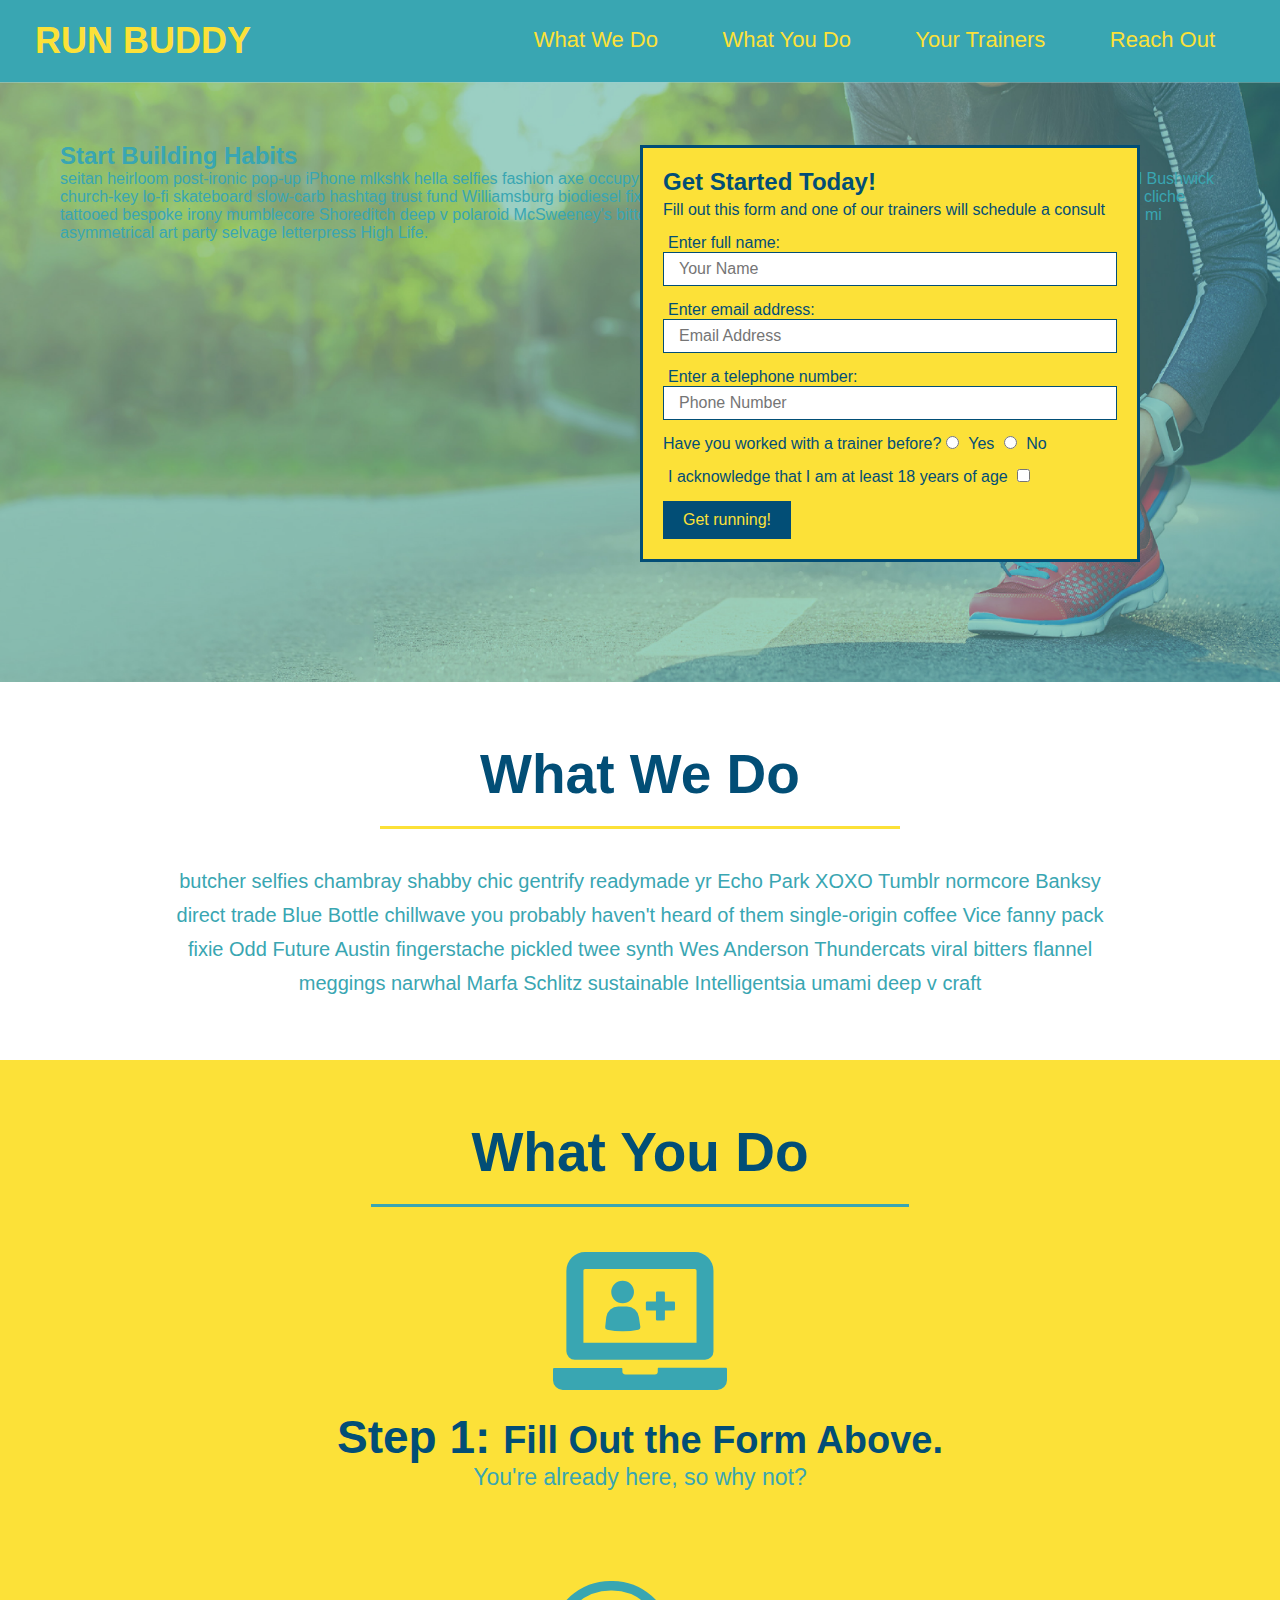
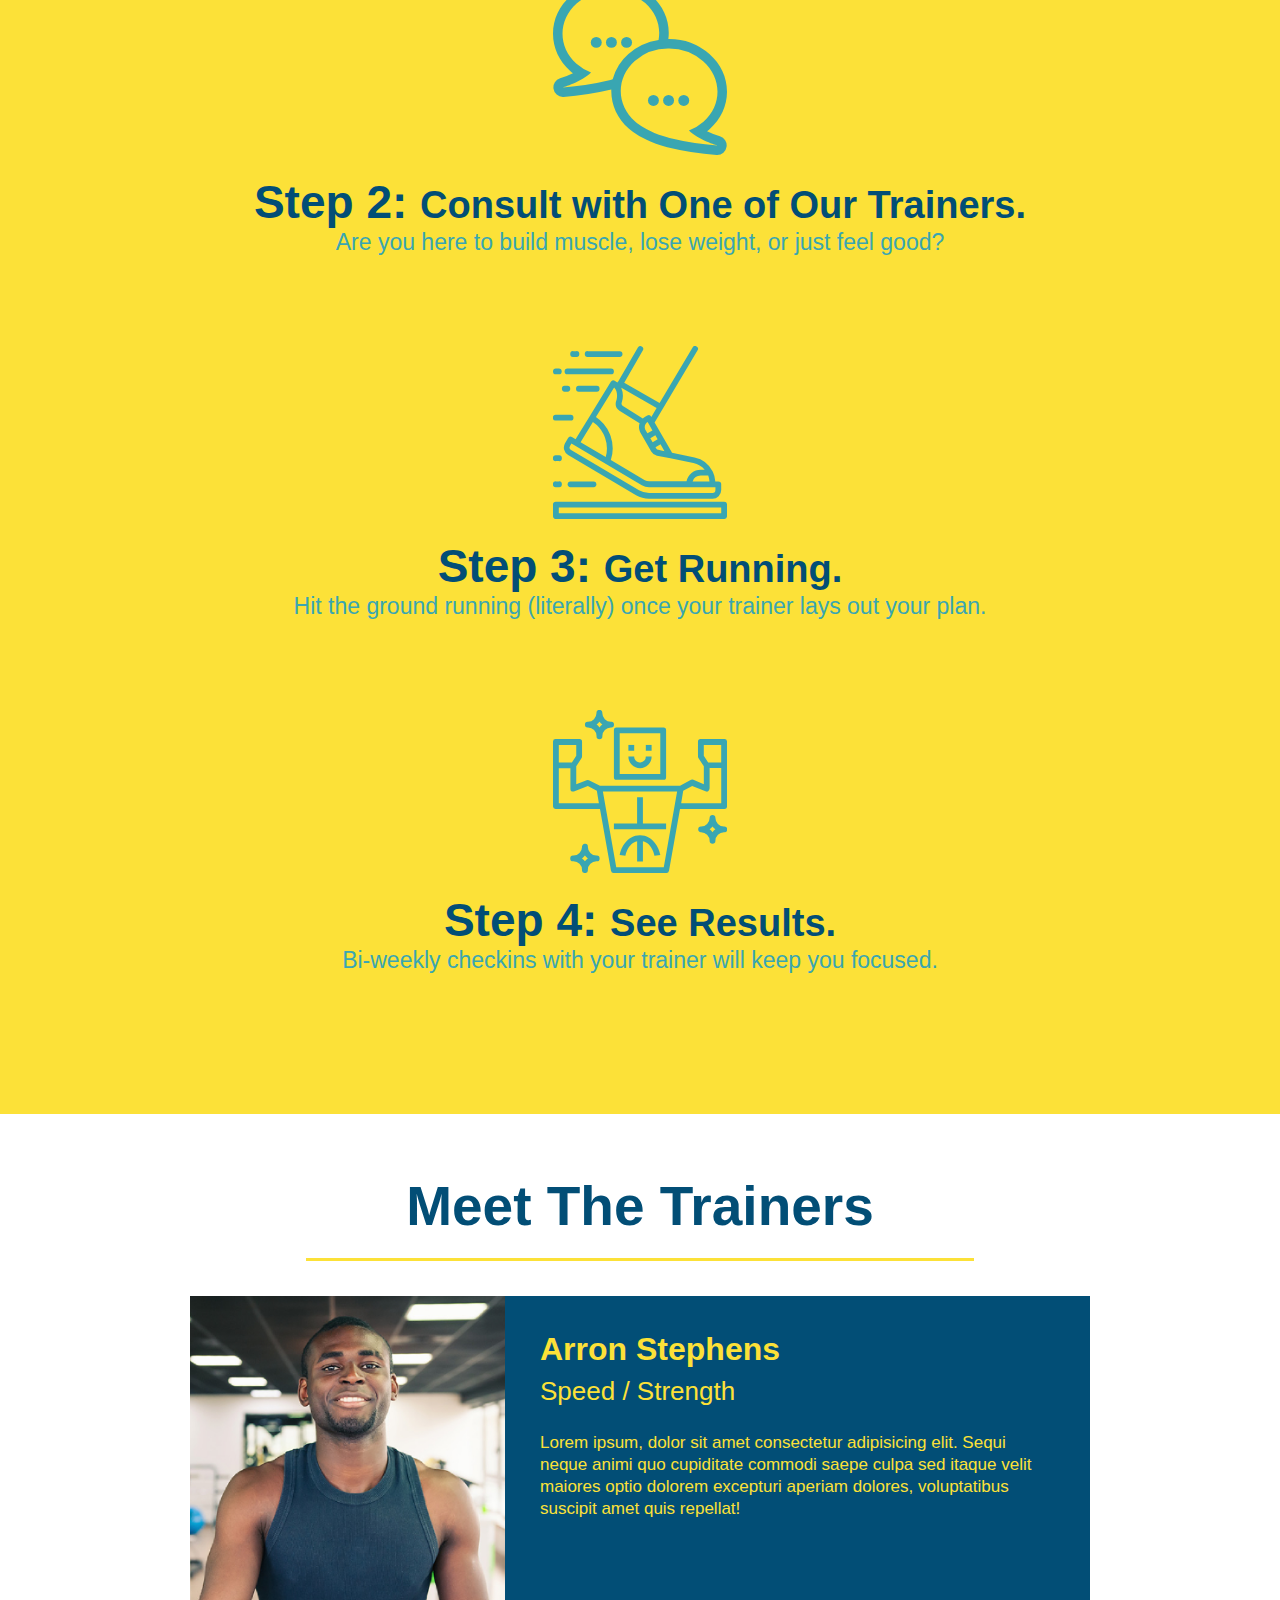
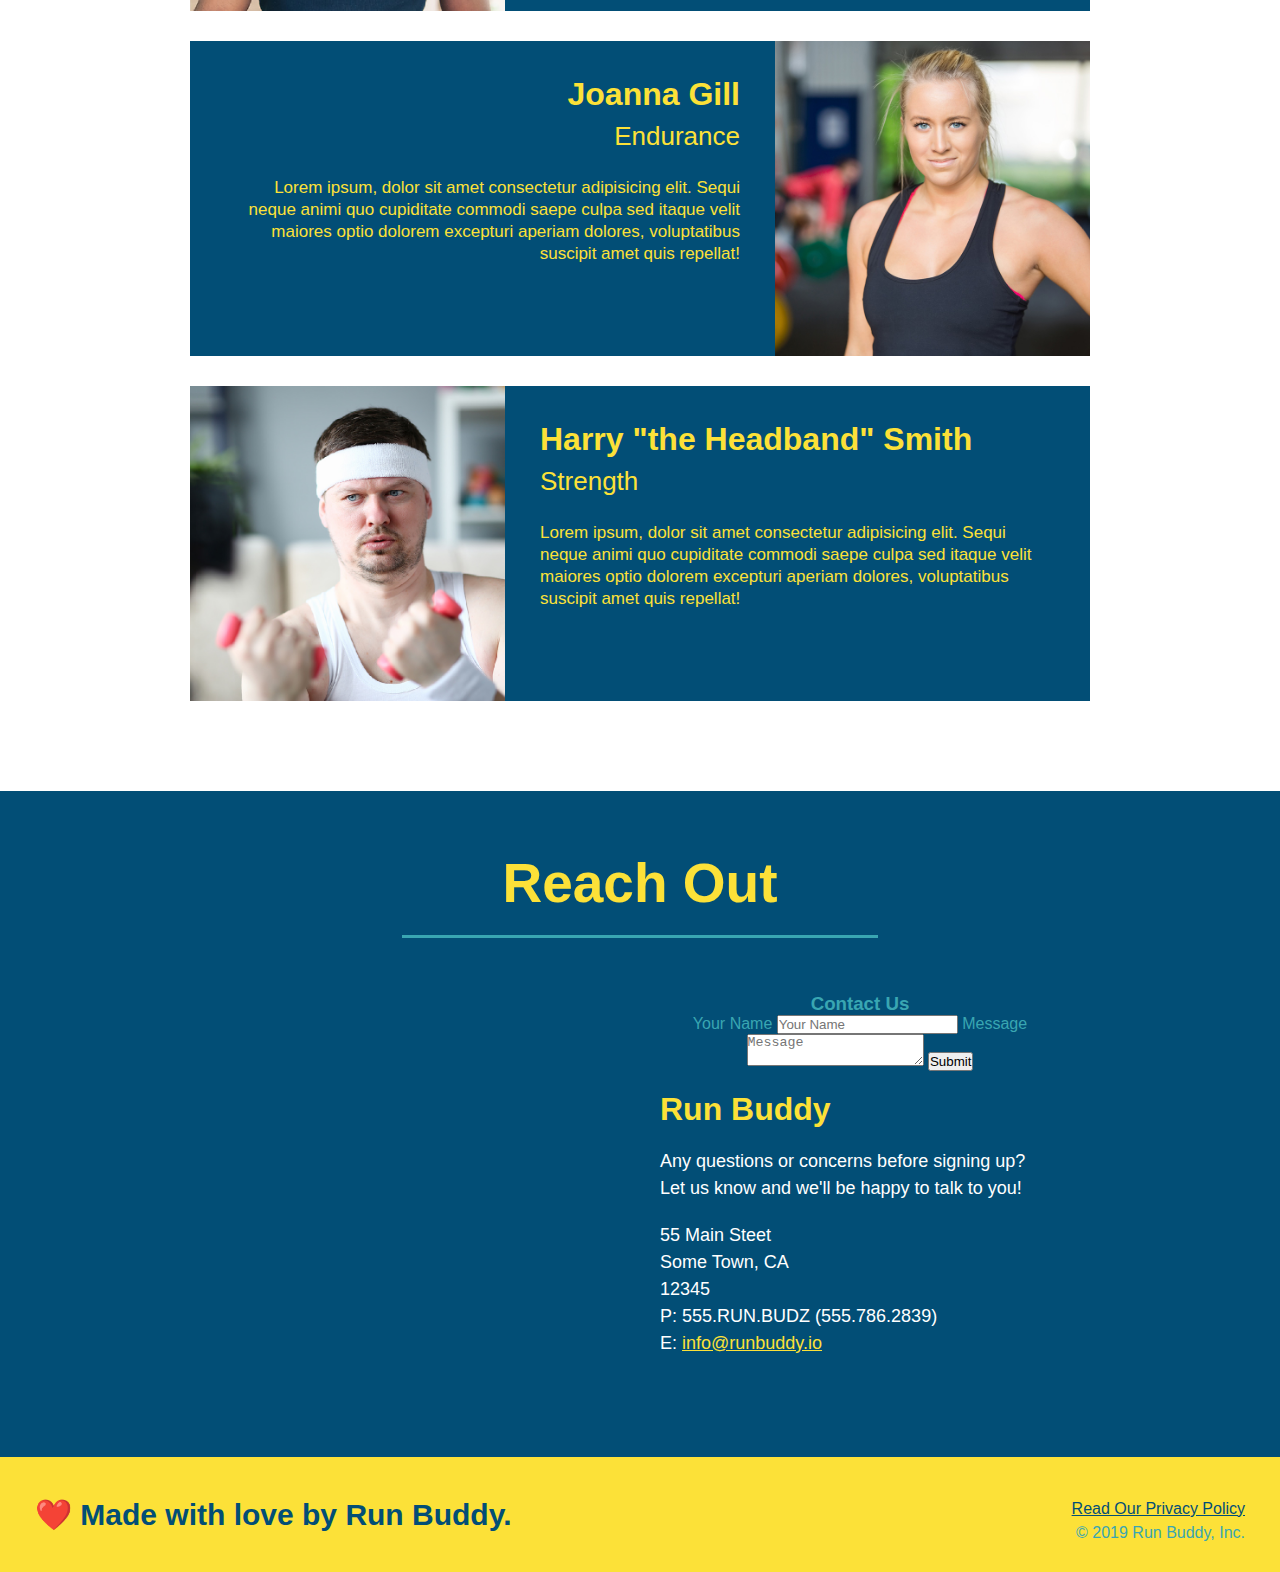
<file: index.html>
<! DOCTYPE html>
<html lang="en">
    <head>
        <meta charset="UTF-8" />
        <title>Run Buddy</title>
        <link rel="stylesheet" href="./assets/css/style.css">
    </head>
    <body>
        <!-- navigation -->
        <header>
            <h1>
                <a href="/">RUN BUDDY</a>
            </h1>
            <nav>
                <ul>
                    <li>
                        <a href="#what-we-do">What We Do</a>
                    </li>
                    <li>
                        <a href="#what-you-do">What You Do</a>
                    </li>
                    <li>
                        <a href="#your-trainers">Your Trainers</a>
                    </li>
                    <li>
                        <a href="#reach-out">Reach Out</a>
                    </li>
                </ul>
            </nav>
        </header>
        
        <!-- hero/jumbotron -->
        <section class="hero">
            <div class="hero-cta">
                <h2>Start Building Habits</h2>
                <p>
                    seitan heirloom post-ironic pop-up iPhone mlkshk hella selfies fashion axe occupy readymade put a bird on it messenger bag Wes Anderson Schlitz plaid Bushwick church-key lo-fi skateboard slow-carb hashtag trust fund Williamsburg biodiesel fixie farm-to-table 8-bit banjo XOXO Banksy chillwave bicycle rights retro cliche tattooed bespoke irony mumblecore Shoreditch deep v polaroid McSweeney's bitters cray gentrify tofu Marfa you probably haven't heard of them yr banh mi asymmetrical art party selvage letterpress High Life.
                </p>
                
            </div>
            <div class="hero-form">
                <h3>Get Started Today!</h3>
                <p>Fill out this form and one of our trainers will schedule a consult</p>
                <!-- Add Form element -->
                <form >
                    <label for="name">Enter full name:</label>
                    <input type="text" placeholder="Your Name" name="name" id="name" class="form-input"/>
                    <label for="email">Enter email address:</label>
                    <input type="email" placeholder="Email Address" name="email" id="email" class="form-input"/>
                    <label for="phone">Enter a telephone number:</label>
                    <input type="tel" placeholder="Phone Number" name="phone" id="phone" class="form-input"/>
                    <p>
                        Have you worked with a trainer before?
                        <input type="radio" name="trainer-confirm" id="trainer-yes" />
                        <label for="trainer-yes">Yes</label>
                        <input type="radio" name="trainer-confirm" id="trainer-no" />
                        <label for="trainer-no">No</label>
                    </p>
                    <p>
                        <label for="checkbox" >
                            I acknowledge that I am at least 18 years of age
                        </label>
                        <input type="checkbox" name="age-confirm" id="checkbox" />
                    </p>
                    <button type="submit">
                        Get running!
                    </button>
                </form>
            </div>
        </section>
        
        <!-- "what we do" section -->
        <section id="what-we-do" class="intro">
            <h2 class="section-title primary-border">What We Do</h2>
            <p>butcher selfies chambray shabby chic gentrify readymade yr Echo Park XOXO Tumblr normcore Banksy direct trade Blue Bottle chillwave you probably haven't heard of them single-origin coffee Vice fanny pack fixie Odd Future Austin fingerstache pickled twee synth Wes Anderson Thundercats viral bitters flannel meggings narwhal Marfa Schlitz sustainable Intelligentsia umami deep v craft</p>
        </section>
        
        <!-- "what you do" section -->
        <section id="what-you-do" class="steps">
            <h2 class="section-title secondary-border">What You Do</h2>
            <div>
                <img src="./assets/images/step-1.svg" alt="" />
                <h3>Step 1: <span>Fill Out the Form Above.</span></h3>
                <p>You're already here, so why not?</p>
            </div>
            <div>
                <img src="./assets/images/step-2.svg" alt="" />
                <h3>Step 2: <span>Consult with One of Our Trainers.</span></h3>
                <p>Are you here to build muscle, lose weight, or just feel good?</p>
            </div>
            <div>
                <img src="./assets/images/step-3.svg" alt="" /> 
                <h3>Step 3: <span>Get Running.</span></h3>
                <p>Hit the ground running (literally) once your trainer lays out your plan.</p>
            </div>
            <div>
                <img src="./assets/images/step-4.svg" alt="" />
                <h3>Step 4: <span>See Results.</span></h3>
                <p>Bi-weekly checkins with your trainer will keep you focused.</p>
            </div>
        </section>
        
        <!-- "meet the trainers" section -->
        <section id="your-trainers" class="trainers">
            <h2 class="section-title primary-border">
                 Meet The Trainers
            </h2>
            <article class="trainer">
                <img src="./assets/images/trainer-1.jpg" alt="Arron Stephens in his workout clothes, ready to pump iron" />
                <div class="trainer-bio text-left">
                    <h3>Arron Stephens</h3>
                    <h4>Speed / Strength</h4>
                    <p>
                        Lorem ipsum, dolor sit amet consectetur adipisicing elit. Sequi neque animi quo cupiditate commodi saepe culpa sed itaque velit maiores optio dolorem excepturi aperiam dolores, voluptatibus suscipit amet quis repellat!
                    </p>
                </div>
            </article>
            <article class="trainer">
                <div class="trainer-bio text-right">
                    <h3>Joanna Gill</h3>
                    <h4>Endurance</h4>
                    <p>
                        Lorem ipsum, dolor sit amet consectetur adipisicing elit. Sequi neque animi quo cupiditate commodi saepe culpa sed itaque velit maiores optio dolorem excepturi aperiam dolores, voluptatibus suscipit amet quis repellat!
                    </p>
                </div>
                <img src="./assets/images/trainer-2.jpg" alt="Joanna Gill cooling off after a workout" />
            </article>
            <article class="trainer">
                <img src="./assets/images/trainer-3.jpg" alt="Harry Smith wearing a headband and lifting comically small pink weights" />
                <div class="trainer-bio text-left">
                    <h3>Harry "the Headband" Smith</h3>
                    <h4>Strength</h4>
                    <p>
                        Lorem ipsum, dolor sit amet consectetur adipisicing elit. Sequi neque animi quo cupiditate commodi saepe culpa sed itaque velit maiores optio dolorem excepturi aperiam dolores, voluptatibus suscipit amet quis repellat!
                    </p>
                </div>
            </article>
        </section>   

        <!-- "reach out" section -->
        <section id="reach-out" class="contact">
            <h2 class="section-title secondary-border">Reach Out</h2>
            <div class="contact-info">
                <iframe src="https://www.google.com/maps/embed?pb=!1m18!1m12!1m3!1d2884.18494982326!2d-79.39689108511746!3d43.70670535698829!2m3!1f0!2f0!3f0!3m2!1i1024!2i768!4f13.1!3m3!1m2!1s0x882b333ad73cb559%3A0x652b67ff4b5360f0!2s77%20Dunfield%20Ave%2C%20Toronto%2C%20ON%20M4S%202H4!5e0!3m2!1sen!2sca!4v1607131034992!5m2!1sen!2sca" frameborder="0" style="border:0;" allowfullscreen="" aria-hidden="false" tabindex="0"></iframe>
                
                <div class="contact-form">
                    <h3>Contact Us</h3>
                    <form>
                        <label for="contact-name">Your Name</label>
                        <input type="text" id="contact-name" placeholder="Your Name" />
                        
                        <label for="contact-message">Message</label>
                        <textarea id="contact-message" placeholder="Message"></textarea>
                        <button type="submit">Submit</button>
                    </form>
                </div>
                
                <div class="contact-text text-left">
                    <h3>Run Buddy</h3>
                    <p>
                        Any questions or concerns before signing up?
                        <br />
                        Let us know and we'll be happy to talk to you!
                    </p>
                    <address>
                        55 Main Steet <br />
                        Some Town, CA <br />
                        12345<br />
                        P: 555.RUN.BUDZ (555.786.2839)<br />
                        E: <a href="mailto:info@runbuddy.io">info@runbuddy.io</a>
                    </address>
                </div>
            </div>
        </section>
        
        <!-- footer -->
        <footer>
            <h2>❤️ Made with love by Run Buddy.</h2>
            <div>
                <a href="./privacy-policy.html">Read Our Privacy Policy</a><br />
                &copy; 2019 Run Buddy, Inc.
            </div>
        </footer>
    </body>
</html>
</file>
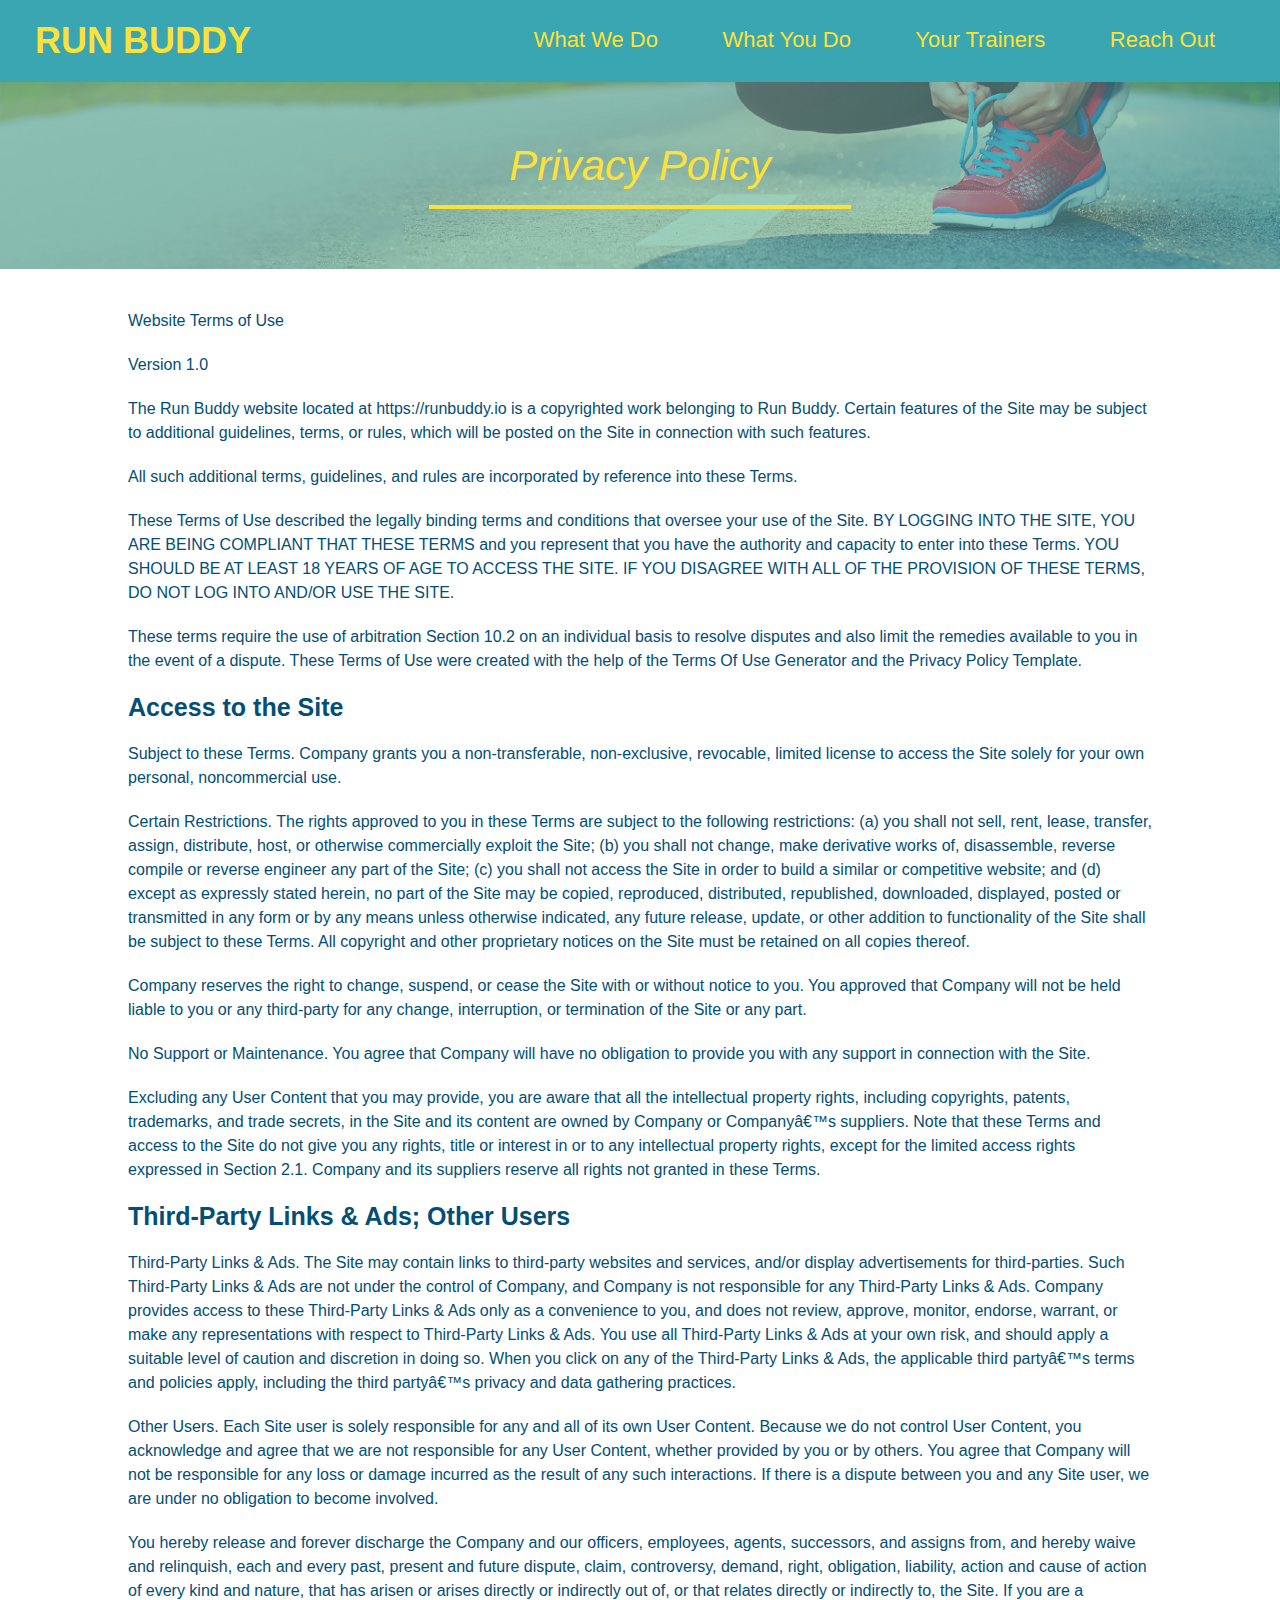
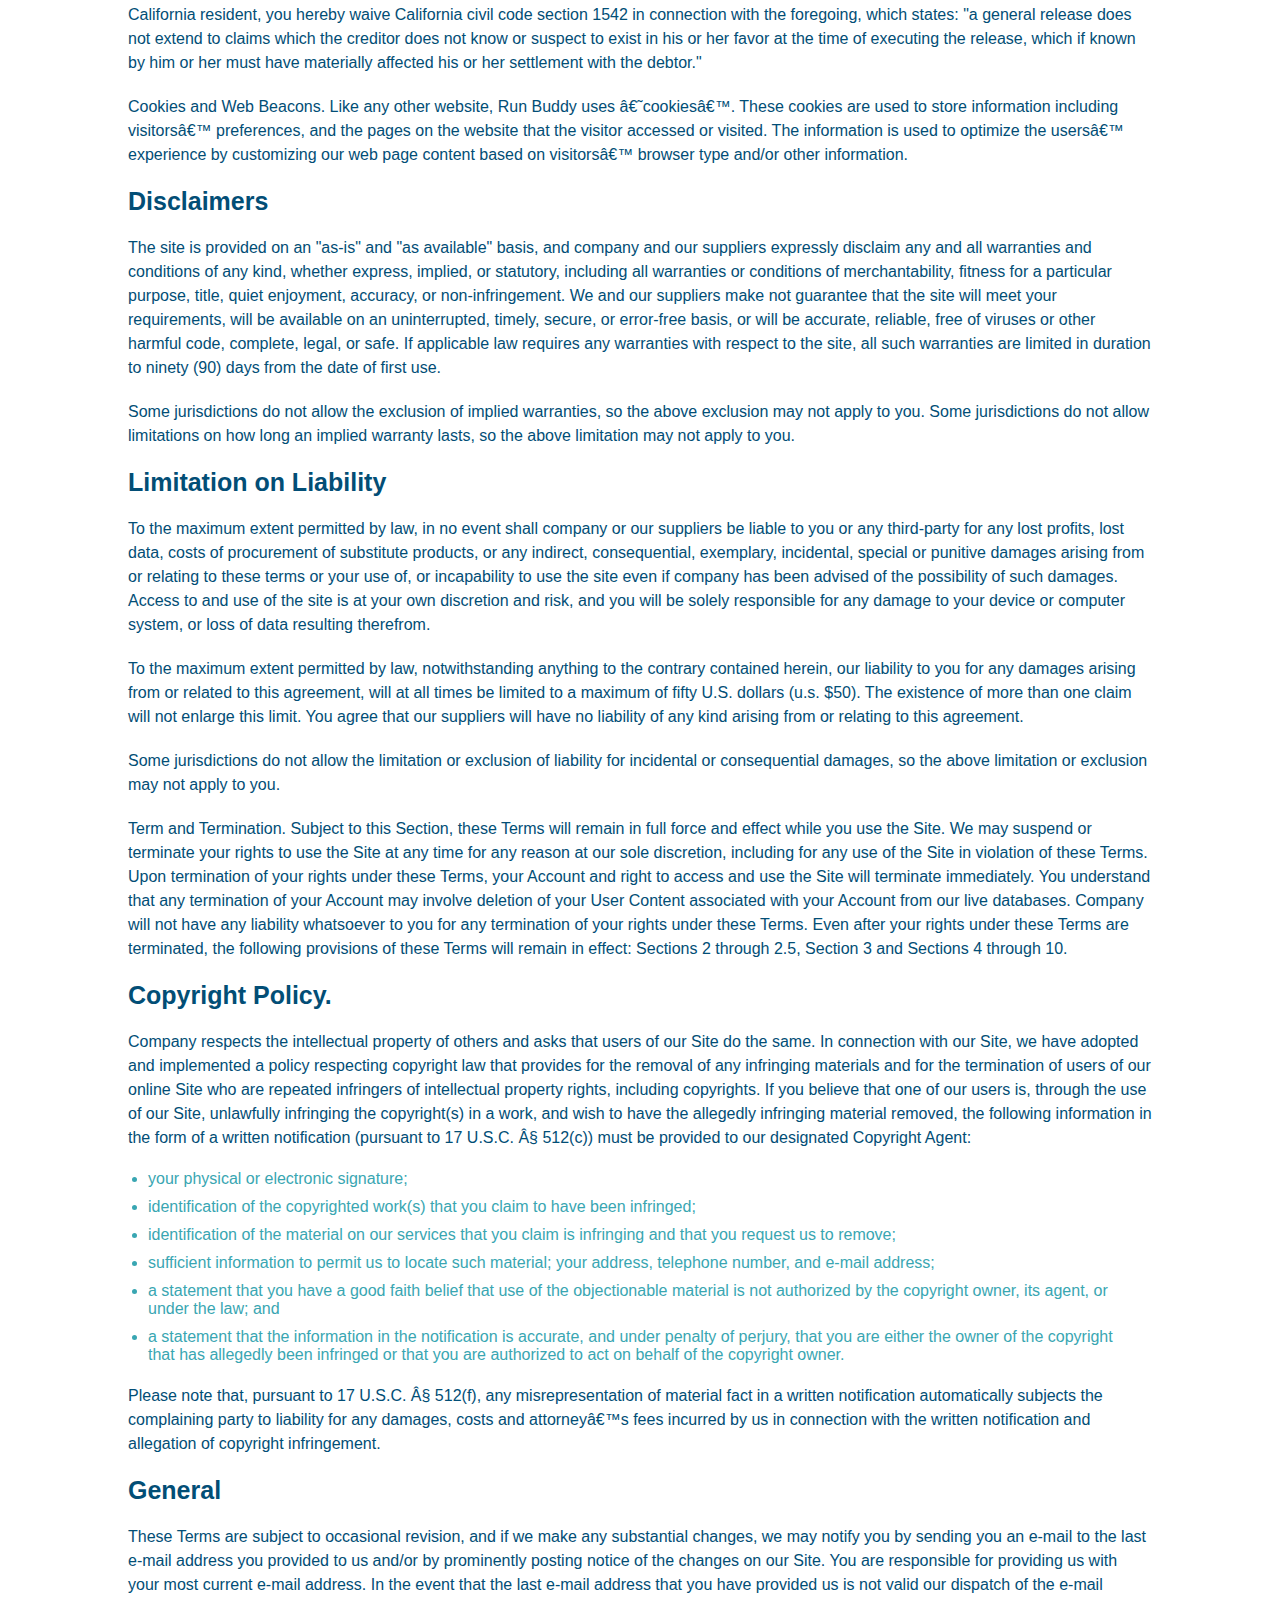
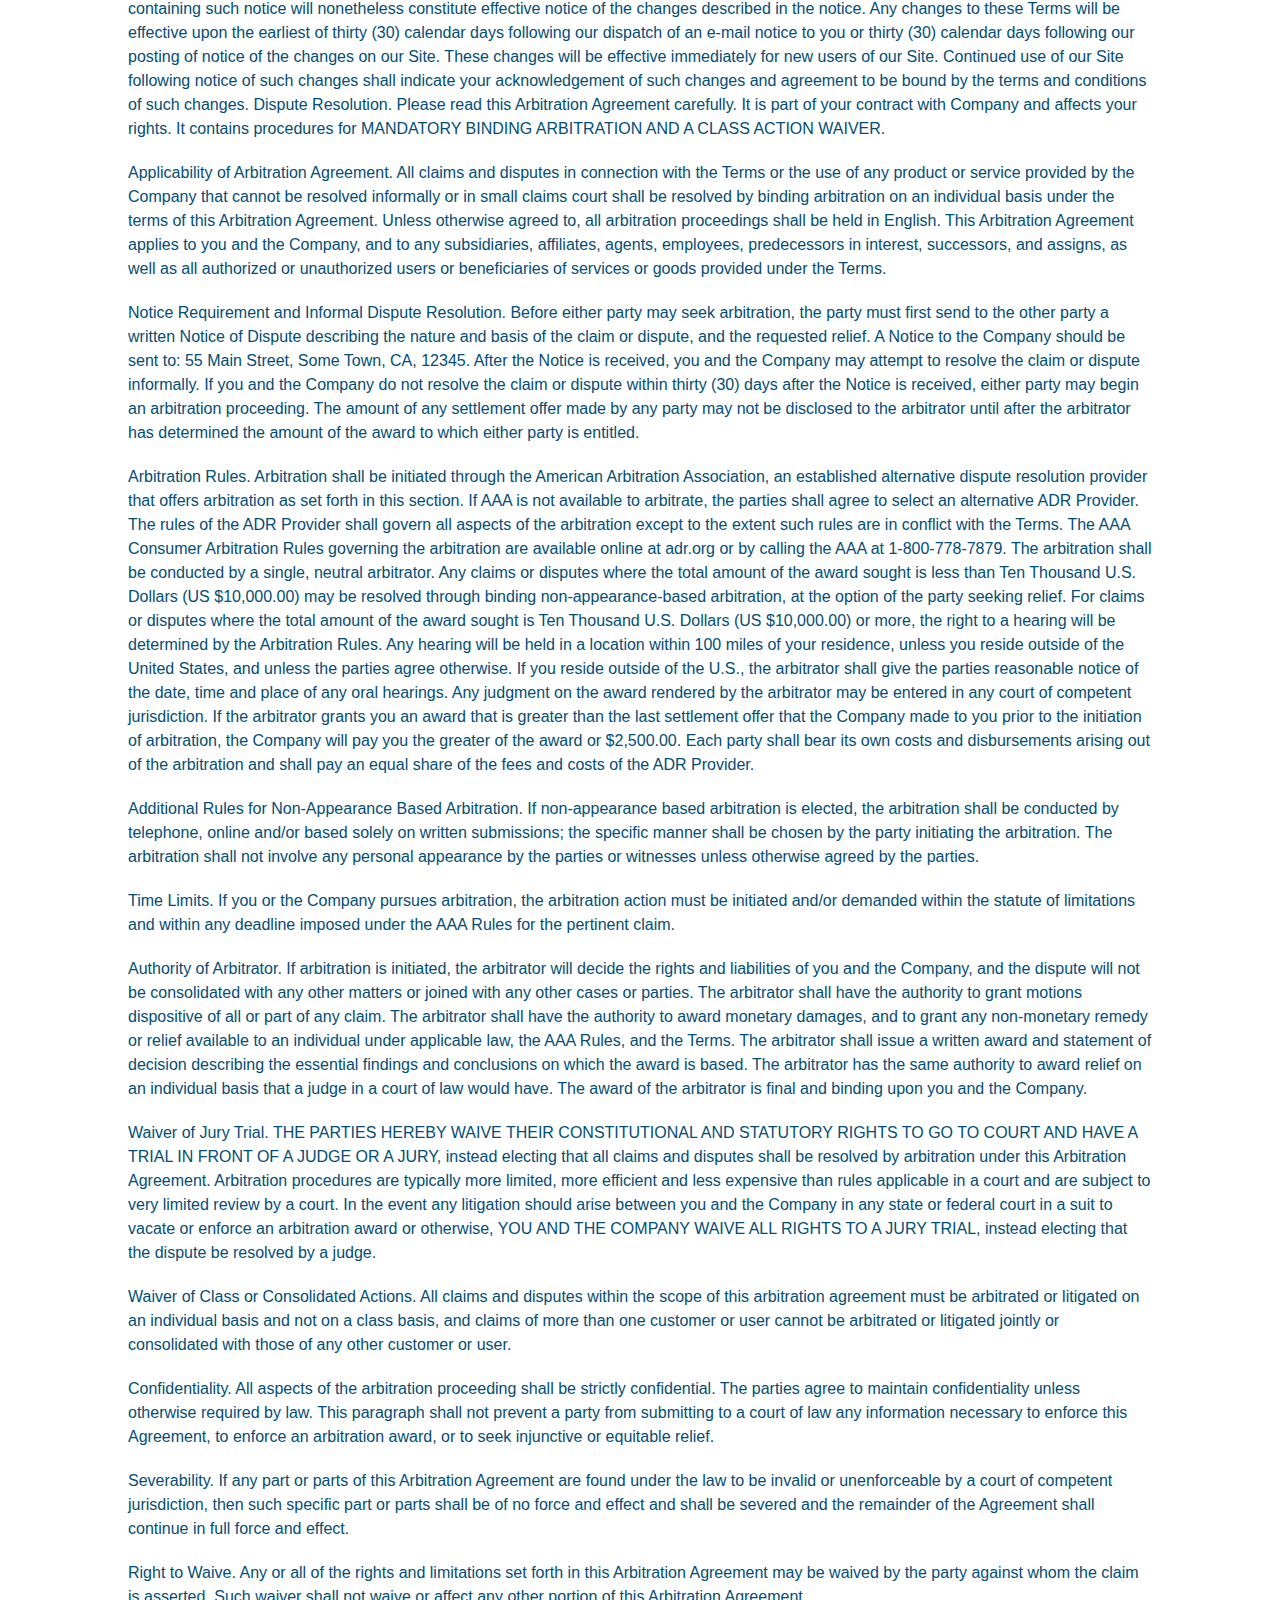
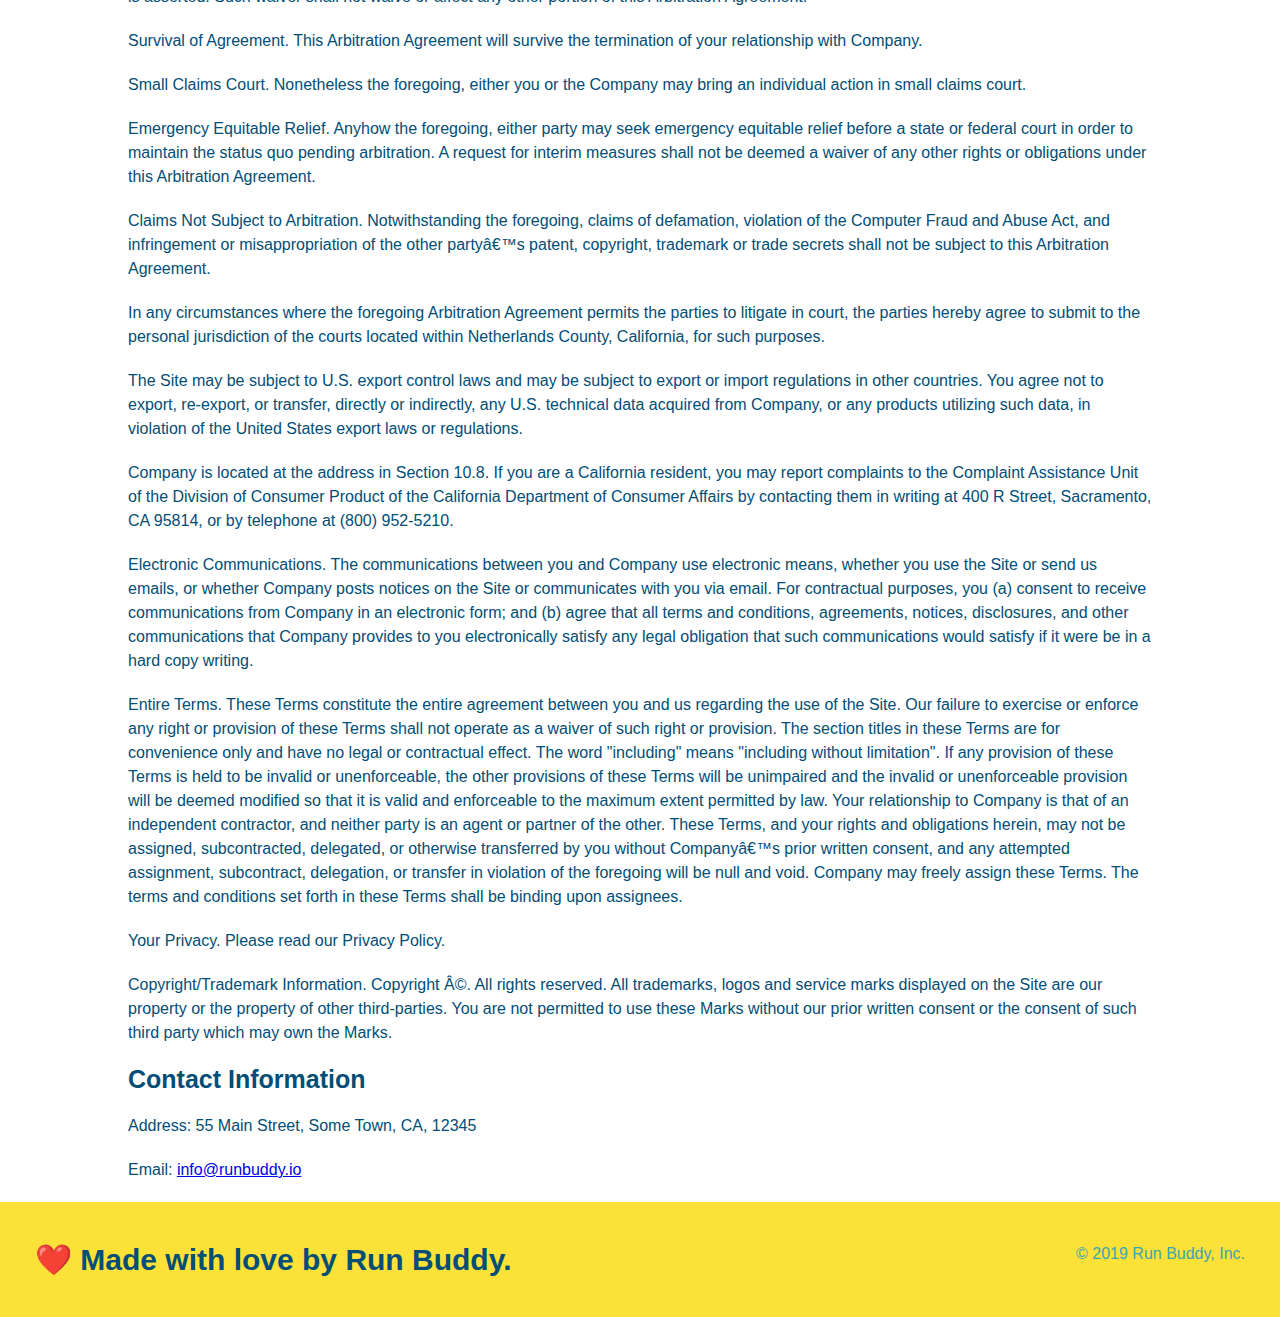
<file: privacy-policy.html>
<!DOCTYPE html>
<html lang="en">
<head>
    <meta charset="UTF-8">
    <meta name="viewport" content="width=device-width, initial-scale=1.0">
    <title>Privacy Policy - Run Buddy</title>
    <link rel="stylesheet" href="./assets/css/style.css">
    <link rel="stylesheet" href="./assets/css/secondary-style.css">
</head>
<body>
    <header>
        <h1>
            <a href="/">RUN BUDDY</a>
        </h1>
        <nav>
            <ul>
                <li>
                    <a href="./index.html#what-we-do">What We Do</a>
                </li>
                <li>
                    <a href="./index.html#what-you-do">What You Do</a>
                </li>
                <li>
                    <a href="./index.html#your-trainers">Your Trainers</a>
                </li>
                <li>
                    <a href="./index.html#reach-out">Reach Out</a>
                </li>
            </ul>
        </nav>
    </header>
    <section class="hero">
        <h2 class="page-title">
            Privacy Policy
        </h2>
    </section>
    <article class="secondary-content">        
      <p>
        Website Terms of Use
      </p>

      <p>
        Version 1.0
      </p>

      <p>
        The Run Buddy website located at https://runbuddy.io is a copyrighted work belonging to Run Buddy. Certain
        features of the Site may be subject to additional guidelines, terms, or rules, which will be posted on the Site
        in connection with such features.
      </p>

      <p>
        All such additional terms, guidelines, and rules are incorporated by reference into these Terms.
      </p>

      <p>
        These Terms of Use described the legally binding terms and conditions that oversee your use of the Site. BY
        LOGGING INTO THE SITE, YOU ARE BEING COMPLIANT THAT THESE TERMS and you represent that you have the authority
        and capacity to enter into these Terms. YOU SHOULD BE AT LEAST 18 YEARS OF AGE TO ACCESS THE SITE. IF YOU
        DISAGREE WITH ALL OF THE PROVISION OF THESE TERMS, DO NOT LOG INTO AND/OR USE THE SITE.
      </p>

      <p>
        These terms require the use of arbitration Section 10.2 on an individual basis to resolve disputes and also
        limit the remedies available to you in the event of a dispute. These Terms of Use were created with the help of
        the Terms Of Use Generator and the Privacy Policy Template.
      </p>

      <h3>
        Access to the Site
      </h3>

      <p>
        Subject to these Terms. Company grants you a non-transferable, non-exclusive, revocable, limited license to
        access the Site solely for your own personal, noncommercial use.
      </p>

      <p>
        Certain Restrictions. The rights approved to you in these Terms are subject to the following restrictions: (a)
        you shall not sell, rent, lease, transfer, assign, distribute, host, or otherwise commercially exploit the Site;
        (b) you shall not change, make derivative works of, disassemble, reverse compile or reverse engineer any part of
        the Site; (c) you shall not access the Site in order to build a similar or competitive website; and (d) except
        as expressly stated herein, no part of the Site may be copied, reproduced, distributed, republished, downloaded,
        displayed, posted or transmitted in any form or by any means unless otherwise indicated, any future release,
        update, or other addition to functionality of the Site shall be subject to these Terms. All copyright and other
        proprietary notices on the Site must be retained on all copies thereof.
      </p>

      <p>
        Company reserves the right to change, suspend, or cease the Site with or without notice to you. You approved
        that Company will not be held liable to you or any third-party for any change, interruption, or termination of
        the Site or any part.
      </p>

      <p>
        No Support or Maintenance. You agree that Company will have no obligation to provide you with any support in
        connection with the Site.
      </p>

      <p>
        Excluding any User Content that you may provide, you are aware that all the intellectual property rights,
        including copyrights, patents, trademarks, and trade secrets, in the Site and its content are owned by Company
        or Companyâ€™s suppliers. Note that these Terms and access to the Site do not give you any rights, title or
        interest in or to any intellectual property rights, except for the limited access rights expressed in Section
        2.1. Company and its suppliers reserve all rights not granted in these Terms.
      </p>

      <h3>
        Third-Party Links & Ads; Other Users
      </h3>

      <p>
        Third-Party Links & Ads. The Site may contain links to third-party websites and services, and/or display
        advertisements for third-parties. Such Third-Party Links & Ads are not under the control of Company, and Company
        is not responsible for any Third-Party Links & Ads. Company provides access to these Third-Party Links & Ads
        only as a convenience to you, and does not review, approve, monitor, endorse, warrant, or make any
        representations with respect to Third-Party Links & Ads. You use all Third-Party Links & Ads at your own risk,
        and should apply a suitable level of caution and discretion in doing so. When you click on any of the
        Third-Party Links & Ads, the applicable third partyâ€™s terms and policies apply, including the third partyâ€™s
        privacy and data gathering practices.
      </p>

      <p>
        Other Users. Each Site user is solely responsible for any and all of its own User Content. Because we do not
        control User Content, you acknowledge and agree that we are not responsible for any User Content, whether
        provided by you or by others. You agree that Company will not be responsible for any loss or damage incurred as
        the result of any such interactions. If there is a dispute between you and any Site user, we are under no
        obligation to become involved.
      </p>

      <p>
        You hereby release and forever discharge the Company and our officers, employees, agents, successors, and
        assigns from, and hereby waive and relinquish, each and every past, present and future dispute, claim,
        controversy, demand, right, obligation, liability, action and cause of action of every kind and nature, that has
        arisen or arises directly or indirectly out of, or that relates directly or indirectly to, the Site. If you are
        a California resident, you hereby waive California civil code section 1542 in connection with the foregoing,
        which states: "a general release does not extend to claims which the creditor does not know or suspect to exist
        in his or her favor at the time of executing the release, which if known by him or her must have materially
        affected his or her settlement with the debtor."
      </p>

      <p>
        Cookies and Web Beacons. Like any other website, Run Buddy uses â€˜cookiesâ€™. These cookies are used to store
        information including visitorsâ€™ preferences, and the pages on the website that the visitor accessed or visited.
        The information is used to optimize the usersâ€™ experience by customizing our web page content based on visitorsâ€™
        browser type and/or other information.
      </p>

      <h3>
        Disclaimers
      </h3>

      <p>
        The site is provided on an "as-is" and "as available" basis, and company and our suppliers expressly disclaim
        any and all warranties and conditions of any kind, whether express, implied, or statutory, including all
        warranties or conditions of merchantability, fitness for a particular purpose, title, quiet enjoyment, accuracy,
        or non-infringement. We and our suppliers make not guarantee that the site will meet your requirements, will be
        available on an uninterrupted, timely, secure, or error-free basis, or will be accurate, reliable, free of
        viruses or other harmful code, complete, legal, or safe. If applicable law requires any warranties with respect
        to the site, all such warranties are limited in duration to ninety (90) days from the date of first use.
      </p>

      <p>
        Some jurisdictions do not allow the exclusion of implied warranties, so the above exclusion may not apply to
        you. Some jurisdictions do not allow limitations on how long an implied warranty lasts, so the above limitation
        may not apply to you.
      </p>

      <h3>
        Limitation on Liability
      </h3>

      <p>
        To the maximum extent permitted by law, in no event shall company or our suppliers be liable to you or any
        third-party for any lost profits, lost data, costs of procurement of substitute products, or any indirect,
        consequential, exemplary, incidental, special or punitive damages arising from or relating to these terms or
        your use of, or incapability to use the site even if company has been advised of the possibility of such
        damages. Access to and use of the site is at your own discretion and risk, and you will be solely responsible
        for any damage to your device or computer system, or loss of data resulting therefrom.
      </p>

      <p>
        To the maximum extent permitted by law, notwithstanding anything to the contrary contained herein, our liability
        to you for any damages arising from or related to this agreement, will at all times be limited to a maximum of
        fifty U.S. dollars (u.s. $50). The existence of more than one claim will not enlarge this limit. You agree that
        our suppliers will have no liability of any kind arising from or relating to this agreement.
      </p>

      <p>
        Some jurisdictions do not allow the limitation or exclusion of liability for incidental or consequential
        damages, so the above limitation or exclusion may not apply to you.
      </p>

      <p>
        Term and Termination. Subject to this Section, these Terms will remain in full force and effect while you use
        the Site. We may suspend or terminate your rights to use the Site at any time for any reason at our sole
        discretion, including for any use of the Site in violation of these Terms. Upon termination of your rights under
        these Terms, your Account and right to access and use the Site will terminate immediately. You understand that
        any termination of your Account may involve deletion of your User Content associated with your Account from our
        live databases. Company will not have any liability whatsoever to you for any termination of your rights under
        these Terms. Even after your rights under these Terms are terminated, the following provisions of these Terms
        will remain in effect: Sections 2 through 2.5, Section 3 and Sections 4 through 10.
      </p>

      <h3>
        Copyright Policy.
      </h3>

      <p>
        Company respects the intellectual property of others and asks that users of our Site do the same. In connection
        with our Site, we have adopted and implemented a policy respecting copyright law that provides for the removal
        of any infringing materials and for the termination of users of our online Site who are repeated infringers of
        intellectual property rights, including copyrights. If you believe that one of our users is, through the use of
        our Site, unlawfully infringing the copyright(s) in a work, and wish to have the allegedly infringing material
        removed, the following information in the form of a written notification (pursuant to 17 U.S.C. Â§ 512(c)) must
        be provided to our designated Copyright Agent:
      </p>

      <ul>
        <li>
          your physical or electronic signature;
        </li>
        <li>
          identification of the copyrighted work(s) that you claim to have been infringed;
        </li>
        <li>
          identification of the material on our services that you claim is infringing and that you request us to remove;
        </li>
        <li>
          sufficient information to permit us to locate such material; your address, telephone number, and e-mail
          address;
        </li>
        <li>
          a statement that you have a good faith belief that use of the objectionable material is not authorized by the
          copyright owner, its agent, or under the law; and
        </li>
        <li>
          a statement that the information in the notification is accurate, and under penalty of perjury, that you are
          either the owner of the copyright that has allegedly been infringed or that you are authorized to act on
          behalf of the copyright owner.
        </li>
      </ul>

      <p>
        Please note that, pursuant to 17 U.S.C. Â§ 512(f), any misrepresentation of material fact in a written
        notification automatically subjects the complaining party to liability for any damages, costs and attorneyâ€™s
        fees incurred by us in connection with the written notification and allegation of copyright infringement.
      </p>

      <h3>
        General
      </h3>

      <p>
        These Terms are subject to occasional revision, and if we make any substantial changes, we may notify you by
        sending you an e-mail to the last e-mail address you provided to us and/or by prominently posting notice of the
        changes on our Site. You are responsible for providing us with your most current e-mail address. In the event
        that the last e-mail address that you have provided us is not valid our dispatch of the e-mail containing such
        notice will nonetheless constitute effective notice of the changes described in the notice. Any changes to these
        Terms will be effective upon the earliest of thirty (30) calendar days following our dispatch of an e-mail
        notice to you or thirty (30) calendar days following our posting of notice of the changes on our Site. These
        changes will be effective immediately for new users of our Site. Continued use of our Site following notice of
        such changes shall indicate your acknowledgement of such changes and agreement to be bound by the terms and
        conditions of such changes. Dispute Resolution. Please read this Arbitration Agreement carefully. It is part of
        your contract with Company and affects your rights. It contains procedures for MANDATORY BINDING ARBITRATION AND
        A CLASS ACTION WAIVER.
      </p>

      <p>
        Applicability of Arbitration Agreement. All claims and disputes in connection with the Terms or the use of any
        product or service provided by the Company that cannot be resolved informally or in small claims court shall be
        resolved by binding arbitration on an individual basis under the terms of this Arbitration Agreement. Unless
        otherwise agreed to, all arbitration proceedings shall be held in English. This Arbitration Agreement applies to
        you and the Company, and to any subsidiaries, affiliates, agents, employees, predecessors in interest,
        successors, and assigns, as well as all authorized or unauthorized users or beneficiaries of services or goods
        provided under the Terms.
      </p>

      <p>
        Notice Requirement and Informal Dispute Resolution. Before either party may seek arbitration, the party must
        first send to the other party a written Notice of Dispute describing the nature and basis of the claim or
        dispute, and the requested relief. A Notice to the Company should be sent to: 55 Main Street, Some Town, CA,
        12345. After the Notice is received, you and the Company may attempt to resolve the claim or dispute informally.
        If you and the Company do not resolve the claim or dispute within thirty (30) days after the Notice is received,
        either party may begin an arbitration proceeding. The amount of any settlement offer made by any party may not
        be disclosed to the arbitrator until after the arbitrator has determined the amount of the award to which either
        party is entitled.
      </p>

      <p>
        Arbitration Rules. Arbitration shall be initiated through the American Arbitration Association, an established
        alternative dispute resolution provider that offers arbitration as set forth in this section. If AAA is not
        available to arbitrate, the parties shall agree to select an alternative ADR Provider. The rules of the ADR
        Provider shall govern all aspects of the arbitration except to the extent such rules are in conflict with the
        Terms. The AAA Consumer Arbitration Rules governing the arbitration are available online at adr.org or by
        calling the AAA at 1-800-778-7879. The arbitration shall be conducted by a single, neutral arbitrator. Any
        claims or disputes where the total amount of the award sought is less than Ten Thousand U.S. Dollars (US
        $10,000.00) may be resolved through binding non-appearance-based arbitration, at the option of the party seeking
        relief. For claims or disputes where the total amount of the award sought is Ten Thousand U.S. Dollars (US
        $10,000.00) or more, the right to a hearing will be determined by the Arbitration Rules. Any hearing will be
        held in a location within 100 miles of your residence, unless you reside outside of the United States, and
        unless the parties agree otherwise. If you reside outside of the U.S., the arbitrator shall give the parties
        reasonable notice of the date, time and place of any oral hearings. Any judgment on the award rendered by the
        arbitrator may be entered in any court of competent jurisdiction. If the arbitrator grants you an award that is
        greater than the last settlement offer that the Company made to you prior to the initiation of arbitration, the
        Company will pay you the greater of the award or $2,500.00. Each party shall bear its own costs and
        disbursements arising out of the arbitration and shall pay an equal share of the fees and costs of the ADR
        Provider.
      </p>

      <p>
        Additional Rules for Non-Appearance Based Arbitration. If non-appearance based arbitration is elected, the
        arbitration shall be conducted by telephone, online and/or based solely on written submissions; the specific
        manner shall be chosen by the party initiating the arbitration. The arbitration shall not involve any personal
        appearance by the parties or witnesses unless otherwise agreed by the parties.
      </p>

      <p>
        Time Limits. If you or the Company pursues arbitration, the arbitration action must be initiated and/or demanded
        within the statute of limitations and within any deadline imposed under the AAA Rules for the pertinent claim.
      </p>

      <p>
        Authority of Arbitrator. If arbitration is initiated, the arbitrator will decide the rights and liabilities of
        you and the Company, and the dispute will not be consolidated with any other matters or joined with any other
        cases or parties. The arbitrator shall have the authority to grant motions dispositive of all or part of any
        claim. The arbitrator shall have the authority to award monetary damages, and to grant any non-monetary remedy
        or relief available to an individual under applicable law, the AAA Rules, and the Terms. The arbitrator shall
        issue a written award and statement of decision describing the essential findings and conclusions on which the
        award is based. The arbitrator has the same authority to award relief on an individual basis that a judge in a
        court of law would have. The award of the arbitrator is final and binding upon you and the Company.
      </p>

      <p>
        Waiver of Jury Trial. THE PARTIES HEREBY WAIVE THEIR CONSTITUTIONAL AND STATUTORY RIGHTS TO GO TO COURT AND HAVE
        A TRIAL IN FRONT OF A JUDGE OR A JURY, instead electing that all claims and disputes shall be resolved by
        arbitration under this Arbitration Agreement. Arbitration procedures are typically more limited, more efficient
        and less expensive than rules applicable in a court and are subject to very limited review by a court. In the
        event any litigation should arise between you and the Company in any state or federal court in a suit to vacate
        or enforce an arbitration award or otherwise, YOU AND THE COMPANY WAIVE ALL RIGHTS TO A JURY TRIAL, instead
        electing that the dispute be resolved by a judge.
      </p>

      <p>
        Waiver of Class or Consolidated Actions. All claims and disputes within the scope of this arbitration agreement
        must be arbitrated or litigated on an individual basis and not on a class basis, and claims of more than one
        customer or user cannot be arbitrated or litigated jointly or consolidated with those of any other customer or
        user.
      </p>

      <p>
        Confidentiality. All aspects of the arbitration proceeding shall be strictly confidential. The parties agree to
        maintain confidentiality unless otherwise required by law. This paragraph shall not prevent a party from
        submitting to a court of law any information necessary to enforce this Agreement, to enforce an arbitration
        award, or to seek injunctive or equitable relief.
      </p>

      <p>
        Severability. If any part or parts of this Arbitration Agreement are found under the law to be invalid or
        unenforceable by a court of competent jurisdiction, then such specific part or parts shall be of no force and
        effect and shall be severed and the remainder of the Agreement shall continue in full force and effect.
      </p>

      <p>
        Right to Waive. Any or all of the rights and limitations set forth in this Arbitration Agreement may be waived
        by the party against whom the claim is asserted. Such waiver shall not waive or affect any other portion of this
        Arbitration Agreement.
      </p>

      <p>
        Survival of Agreement. This Arbitration Agreement will survive the termination of your relationship with
        Company.
      </p>

      <p>
        Small Claims Court. Nonetheless the foregoing, either you or the Company may bring an individual action in small
        claims court.
      </p>

      <p>
        Emergency Equitable Relief. Anyhow the foregoing, either party may seek emergency equitable relief before a
        state or federal court in order to maintain the status quo pending arbitration. A request for interim measures
        shall not be deemed a waiver of any other rights or obligations under this Arbitration Agreement.
      </p>

      <p>
        Claims Not Subject to Arbitration. Notwithstanding the foregoing, claims of defamation, violation of the
        Computer Fraud and Abuse Act, and infringement or misappropriation of the other partyâ€™s patent, copyright,
        trademark or trade secrets shall not be subject to this Arbitration Agreement.
      </p>

      <p>
        In any circumstances where the foregoing Arbitration Agreement permits the parties to litigate in court, the
        parties hereby agree to submit to the personal jurisdiction of the courts located within Netherlands County,
        California, for such purposes.
      </p>

      <p>
        The Site may be subject to U.S. export control laws and may be subject to export or import regulations in other
        countries. You agree not to export, re-export, or transfer, directly or indirectly, any U.S. technical data
        acquired from Company, or any products utilizing such data, in violation of the United States export laws or
        regulations.
      </p>

      <p>
        Company is located at the address in Section 10.8. If you are a California resident, you may report complaints
        to the Complaint Assistance Unit of the Division of Consumer Product of the California Department of Consumer
        Affairs by contacting them in writing at 400 R Street, Sacramento, CA 95814, or by telephone at (800) 952-5210.
      </p>

      <p>
        Electronic Communications. The communications between you and Company use electronic means, whether you use the
        Site or send us emails, or whether Company posts notices on the Site or communicates with you via email. For
        contractual purposes, you (a) consent to receive communications from Company in an electronic form; and (b)
        agree that all terms and conditions, agreements, notices, disclosures, and other communications that Company
        provides to you electronically satisfy any legal obligation that such communications would satisfy if it were be
        in a hard copy writing.
      </p>

      <p>
        Entire Terms. These Terms constitute the entire agreement between you and us regarding the use of the Site. Our
        failure to exercise or enforce any right or provision of these Terms shall not operate as a waiver of such right
        or provision. The section titles in these Terms are for convenience only and have no legal or contractual
        effect. The word "including" means "including without limitation". If any provision of these Terms is held to be
        invalid or unenforceable, the other provisions of these Terms will be unimpaired and the invalid or
        unenforceable provision will be deemed modified so that it is valid and enforceable to the maximum extent
        permitted by law. Your relationship to Company is that of an independent contractor, and neither party is an
        agent or partner of the other. These Terms, and your rights and obligations herein, may not be assigned,
        subcontracted, delegated, or otherwise transferred by you without Companyâ€™s prior written consent, and any
        attempted assignment, subcontract, delegation, or transfer in violation of the foregoing will be null and void.
        Company may freely assign these Terms. The terms and conditions set forth in these Terms shall be binding upon
        assignees.
      </p>

      <p>
        Your Privacy. Please read our Privacy Policy.
      </p>

      <p>
        Copyright/Trademark Information. Copyright Â©. All rights reserved. All trademarks, logos and service marks
        displayed on the Site are our property or the property of other third-parties. You are not permitted to use
        these Marks without our prior written consent or the consent of such third party which may own the Marks.
      </p>

      <h3>
        Contact Information
      </h3>

      <p>
        Address: 55 Main Street, Some Town, CA, 12345
      </p>

      <p>
        Email: <a href="mailto:info@runbuddy.io">info@runbuddy.io</a>
      </p>

    </article>
    <!-- footer -->
    <footer>
        <h2>❤️ Made with love by Run Buddy.</h2>
        <div>
            &copy; 2019 Run Buddy, Inc.
        </div>
    </footer>
</body>
</html>
</file>
<file: assets/css/style.css>
* {
    margin: 0;
    padding: 0;
    box-sizing: border-box;
}

body {
    /* more on this crazy alphanumerical value in a minute! */
    color: #39a6b2;
    font-family: Helvetica, Arial, sans-serif;
}

/* apply styles to the <header> */
header {
    padding: 20px 35px;
    background-color: #39a6b2;
}

header h1 {
    font-weight: bold;
    font-size: 36px;
    color: #fce138;
    margin: 0;
    display: inline;
}

header a {
    text-decoration: none;
    color: #fce138;
}

header nav {
    float: right;
    margin: 7px 0;
}

header nav ul li {
    display: inline;
}

header nav ul li a {
    margin: 0 30px;
    font-weight: lighter;
    font-size: 22px;
}

footer {
    background: #fce138;
    width: 100%;
    padding: 40px 35px;
}

footer h2 {
    display: inline;
    color: #024e76;
    font-size: 30px;
    margin: 0;
}

footer div {
    float: right;
    line-height: 1.5;
    text-align: right;
}

footer a {
    color: #024e76;
}

section {
    padding: 60px;
}

/* Hero Style Start */
.hero {
    background-image: url(../images/hero-bg.jpg);
    height: 600px;
    background-size: cover;
    background-position: center;
    position: relative;
}


/* Hero Form Style */
.hero-form {
    color:#024e76;
    background-color: #fce138;
    padding: 20px;
    width: 500px;
    border: solid 3px #024e76;
    position: absolute;
    bottom: 120px;
    right: 140px;
}

.hero-form h3 {
    font-size: 24px;
    margin: 0;
}

.hero-form p {
    margin: 5px 0 15px 0;
}

.form-input {
    border: 1px solid #024e76;
    display: block;
    padding: 7px 15px;
    font-size: 16px;
    color: #024e76;
    width: 100%;
    margin-bottom: 15px;
}

.hero-form label {
    margin: 0 5px;
}

.hero-form button {
    color: #fce138;
    background-color: #024e76;
    border: none;
    padding: 10px 20px;
    font-size: 16px;
}

.intro {
    text-align: center;
}   

.intro p {
    line-height: 1.7;
    color: #39a6b2;
    width: 80%;
    font-size: 20px;
    margin: 0 auto;
}

.steps {
    text-align: center;
    background: #fce138;
}

.steps div {
    margin-bottom: 80px;
}

.steps img{
    width: 15%;
    margin: 10px 0;
}

.steps h3 {
    color: #024e76;
    font-size: 46px;
    margin-top: 10px;
}

.steps p {
    color: #39a6b2;
    font-size: 23px;
}

.steps span {
    font-size: 38px;
}

.section-title {
    font-size: 55px;
    color: #024e76;
    margin-bottom: 35px;
    padding: 0 100px 20px 100px;
    display: inline-block;
    border-bottom: 3px solid;
}

.primary-border {
    border-color: #fce138;
}

.secondary-border {
    border-color: #39a6b2;
}

.trainers {
    text-align: center;
}

.trainer {
    width: 900px;
    margin: 0 auto 30px auto;
    background: #024e76;
    color: #fce138;
    overflow: auto;
}

.trainer img {
    width: 35%;
    float: left;
}

.trainer-bio {
    padding: 35px;
    float: left;
    width: 65%;
}

.text-left {
    text-align: left;
}

.text-right {
    text-align: right;
}

.trainer-bio h3 {
    font-size: 32px;
    margin-bottom: 8px;
}

.trainer-bio h4 {
    font-weight: lighter;
    font-size: 26px;
    margin-bottom: 25px;
} 

.trainer-bio p {
    font-size: 17px;
    line-height: 1.3;
}

/* "reach out" section */
.contact {
    text-align: center;
    background-color: #024e76;
}

.contact h2 {
    color: #fce138;
}

.contact div {
    padding: 10px;
}

.contact-info {
    width: 900px;
    overflow: auto;
    margin: 0 auto 0 auto;
}

.contact-info iframe {
    width: 400px;
    height: 400px;
    float:left;
    margin-right: 50px;
}

.contact-text {
    float: left;
    display: inline-block;
    width: 420px;
    vertical-align: top;
}

.contact-text h3 {
    color: #fce138;
    font-size: 32px;
}

.contact-text p, .contact-text address {
    font-size: 18px;
    line-height: 1.5;
    margin: 20px 0;
    color: #ffffff;
    font-style: normal;
}

.contact-text a {
    color: #fce138;
}
</file>
<file: assets/css/secondary-style.css>
.hero {
    background-position: bottom;
    height: auto;
    text-align: center;
    margin-bottom: 40px;
}

.page-title {
    color: #fce138;
    display: inline-block;
    border-bottom: 4px solid;
    border-color: #fce138;
    padding: 0 80px 15px 80px;
    font-weight: normal;
    font-size: 42px;
    font-style: italic;
}

.secondary-content {
    width: 80%;
    margin: 0 auto;
    color: #024e76;
}

.secondary-content h3 {
    font-size: 25px;
    margin: 20px 0;
}

.secondary-content p {
    font-size: 16px;
    line-height: 1.5;
    margin: 20px 0;
}

.secondary-content ul {
    margin: 15px 20px;
}

.secondary-content li {
    color: #39a6b2;
    margin: 10px 0;
}
</file>
